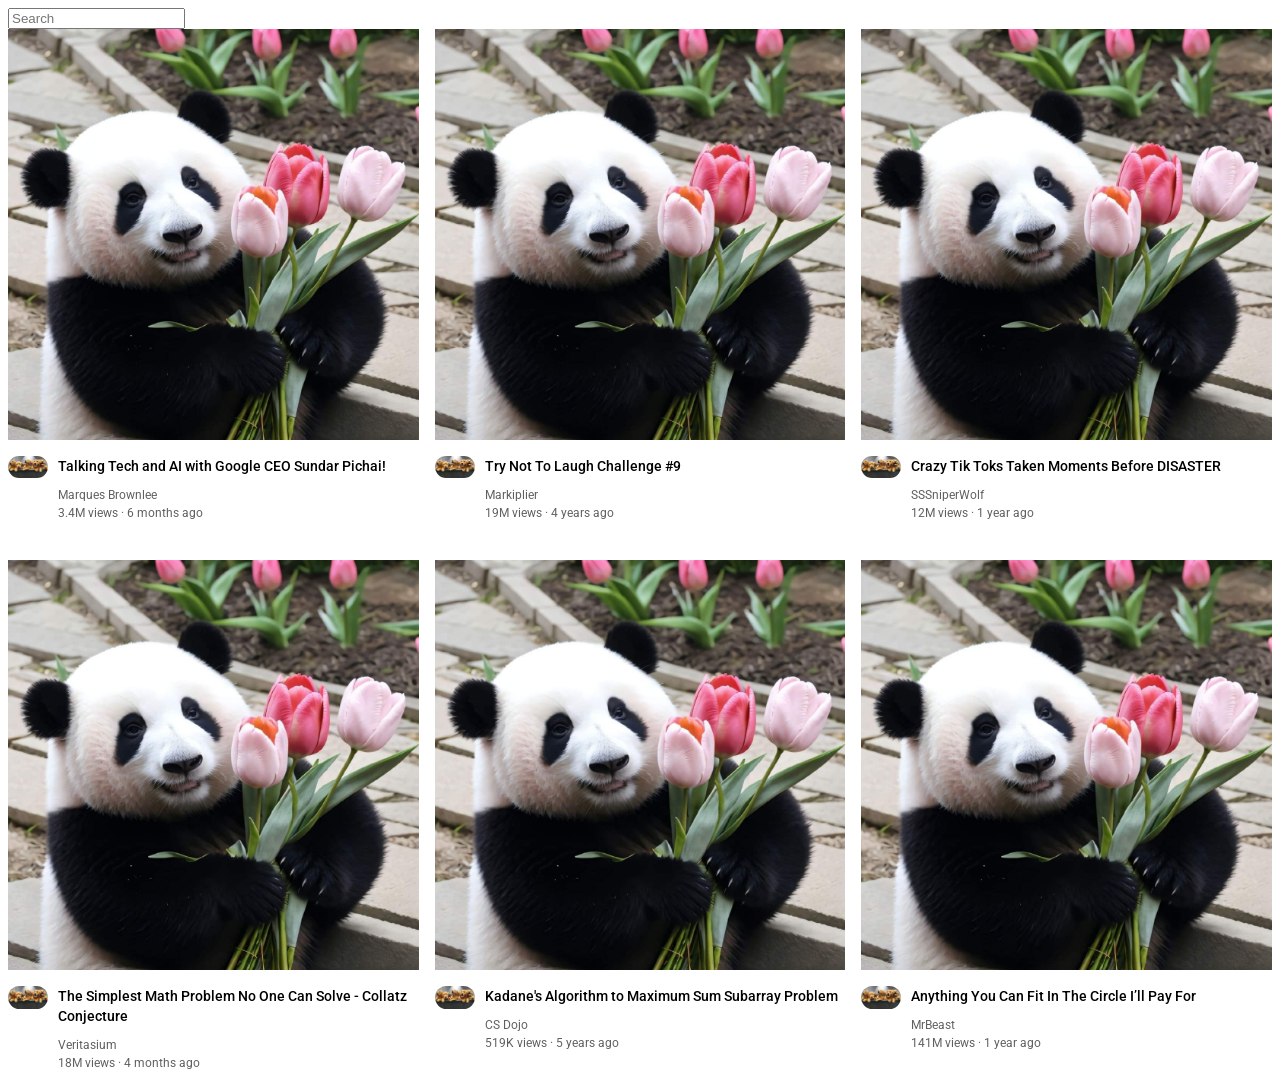
<file: aboutme.html>
<!DOCTYPE html>
<html>
  <head>
    <title>YouTube.com Clone</title>

    <link rel="preconnect" href="https://fonts.googleapis.com">
    <link rel="preconnect" href="https://fonts.gstatic.com" crossorigin>
    <link href="https://fonts.googleapis.com/css2?family=Roboto:wght@400;500;700&display=swap" rel="stylesheet">

    <style>
      p {
        font-family: Roboto, Arial;
        margin-top: 0;
        margin-bottom: 0;
      }

      .thumbnail {
        width: 100%;
      }

      .search-bar {
        display: block;
      }

      .video-title {
        margin-top: 0;
        font-size: 14px;
        font-weight: 500;
        line-height: 20px;
        margin-bottom: 12px;
      }

      .video-info-grid {
        display: grid;
        grid-template-columns: 50px 1fr;
      }

      .profile-picture {
        width: 40px;
        border-radius: 50px;
      }

      .thumbnail-row {
        margin-bottom: 12px;
      }

      .video-author,
      .video-stats {
        font-size: 12px;
        color: rgb(96, 96, 96);
      }

      .video-author {
        margin-bottom: 4px;
      }

      .video-grid {
        display: grid;
        grid-template-columns: 1fr 1fr 1fr;
        column-gap: 16px;
        row-gap: 40px;
      }
    </style>
  </head>
  <body>
    <input class="search-bar" type="text" placeholder="Search">

    <div class="video-grid">
      <div class="video-preview">
        <div class="thumbnail-row">
          <img class="thumbnail" src="panda.jpg">
        </div>
        <div class="video-info-grid">
          <div class="channel-picture">
            <img class="profile-picture" src="dogs.jpg">
          </div>
          <div class="video-info">
            <p class="video-title">
              Talking Tech and AI with Google CEO Sundar Pichai!
            </p>
            <p class="video-author">
              Marques Brownlee
            </p>
            <p class="video-stats">
              3.4M views &#183; 6 months ago
            </p>
          </div>
        </div>
      </div>

      <div class="video-preview">
        <div class="thumbnail-row">
          <img class="thumbnail" src="panda.jpg">
        </div>
        <div class="video-info-grid">
          <div class="channel-picture">
            <img class="profile-picture" src="dogs.jpg">
          </div>
          <div class="video-info">
            <p class="video-title">
              Try Not To Laugh Challenge #9
            </p>
            <p class="video-author">
              Markiplier
            </p>
            <p class="video-stats">
              19M views &#183; 4 years ago
            </p>
          </div>
        </div>
      </div>

      <div class="video-preview">
        <div class="thumbnail-row">
          <img class="thumbnail" src="panda.jpg">
        </div>
        <div class="video-info-grid">
          <div class="channel-picture">
            <img class="profile-picture" src="dogs.jpg">
          </div>
          <div class="video-info">
            <p class="video-title">
              Crazy Tik Toks Taken Moments Before DISASTER
            </p>
            <p class="video-author">
              SSSniperWolf
            </p>
            <p class="video-stats">
              12M views &#183; 1 year ago
            </p>
          </div>
        </div>
      </div>

      <div class="video-preview">
        <div class="thumbnail-row">
          <img class="thumbnail" src="panda.jpg">
        </div>
        <div class="video-info-grid">
          <div class="channel-picture">
            <img class="profile-picture" src="dogs.jpg">
          </div>
          <div class="video-info">
            <p class="video-title">
              The Simplest Math Problem No One Can Solve - Collatz Conjecture
            </p>
            <p class="video-author">
              Veritasium
            </p>
            <p class="video-stats">
              18M views &#183; 4 months ago
            </p>
          </div>
        </div>
      </div>

      <div class="video-preview">
        <div class="thumbnail-row">
          <img class="thumbnail" src="panda.jpg">
        </div>
        <div class="video-info-grid">
          <div class="channel-picture">
            <img class="profile-picture" src="dogs.jpg">
          </div>
          <div class="video-info">
            <p class="video-title">
              Kadane's Algorithm to Maximum Sum Subarray Problem
            </p>
            <p class="video-author">
              CS Dojo
            </p>
            <p class="video-stats">
              519K views &#183; 5 years ago
            </p>
          </div>
        </div>
      </div>

      <div class="video-preview">
        <div class="thumbnail-row">
          <img class="thumbnail" src="panda.jpg">
        </div>
        <div class="video-info-grid">
          <div class="channel-picture">
            <img class="profile-picture" src="dogs.jpg">
          </div>
          <div class="video-info">
            <p class="video-title">
              Anything You Can Fit In The Circle I’ll Pay For
            </p>
            <p class="video-author">
              MrBeast
            </p>
            <p class="video-stats">
              141M views &#183; 1 year ago
            </p>
          </div>
        </div>
      </div>
    </div>
  </body>
</html>
</file>
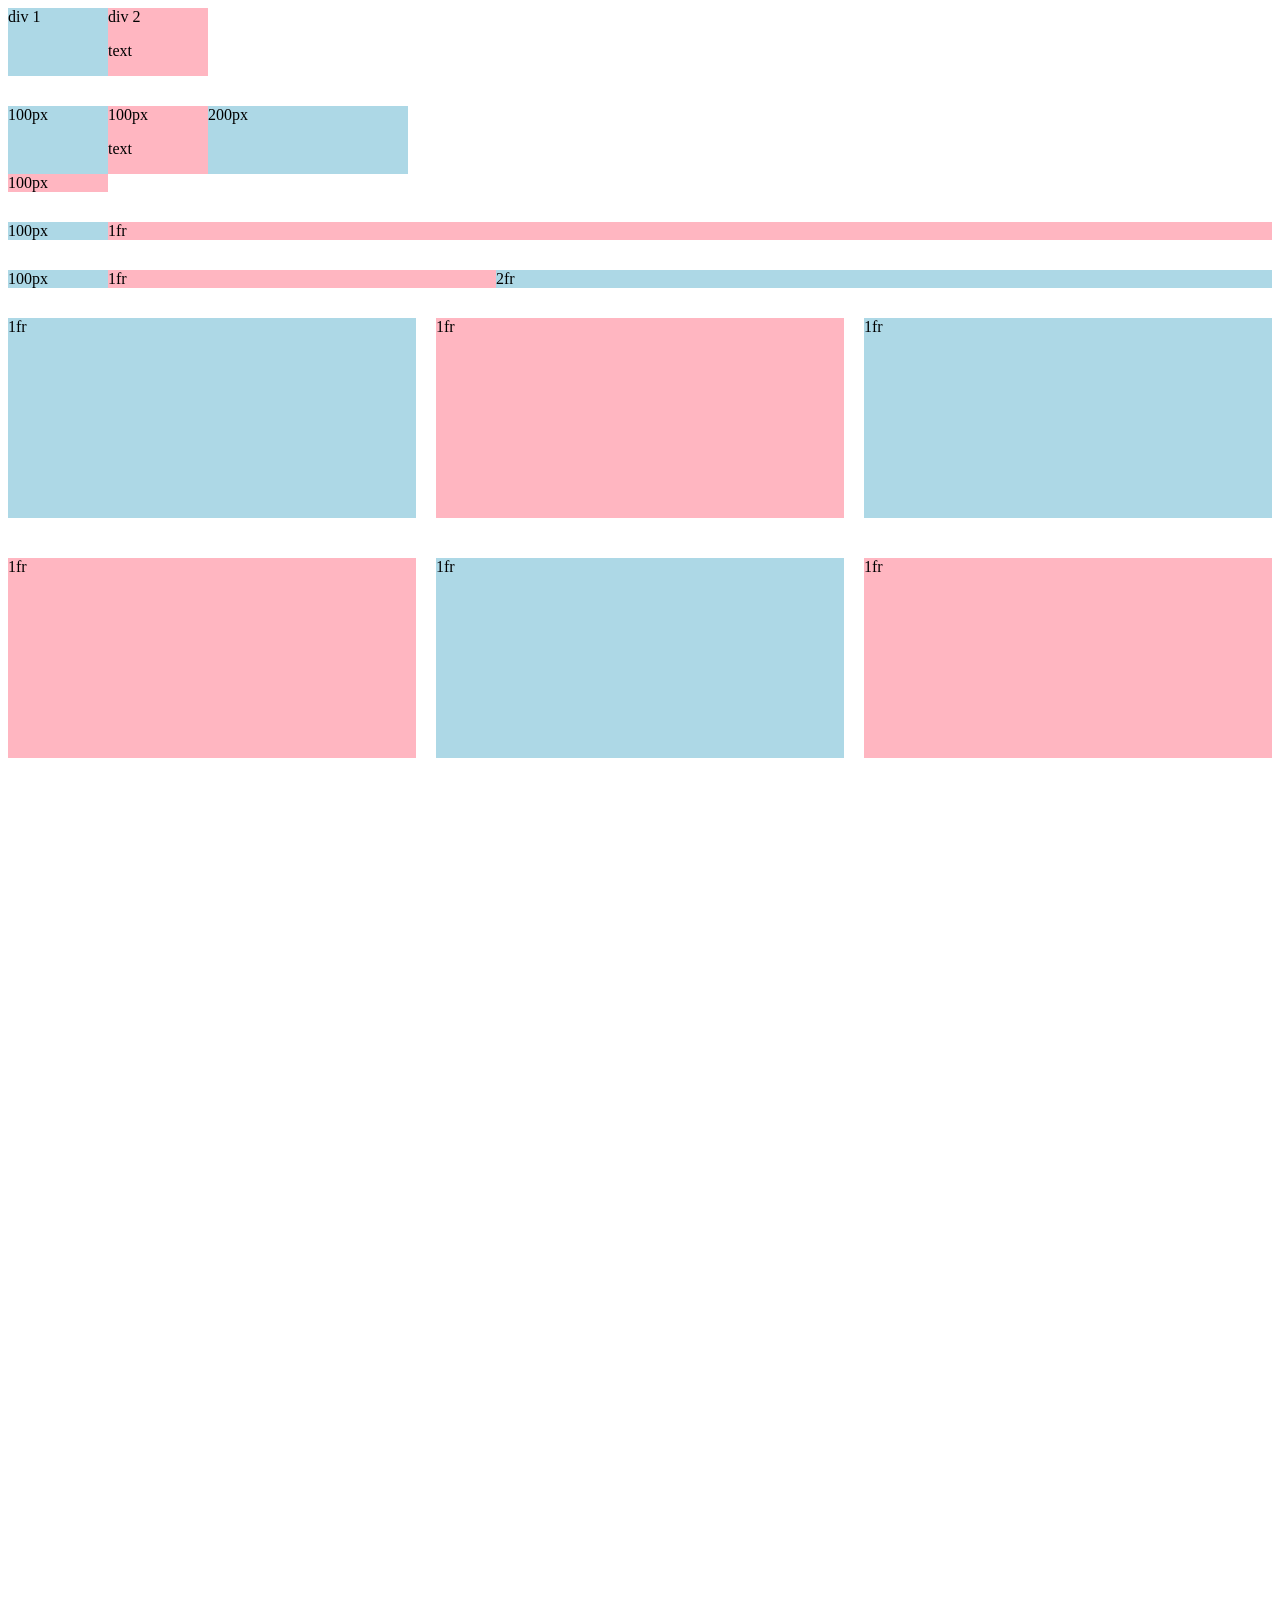
<file: youtube.html>
<!DOCTYPE html>
<html>
  <head>
    <title>Grid Practice</title>
  </head>
  <body style="padding-bottom: 1000px;">
    <div style="
      display: grid;
      grid-template-columns: 100px 100px;
    ">
      <div style="background-color: lightblue;">div 1</div>
      <div style="background-color: lightpink;">div 2<p>text</p></div>
    </div>

    <div style="
      margin-top: 30px;
      display: grid;
      grid-template-columns: 100px 100px 200px;
    ">
      <div style="background-color: lightblue;">100px</div>
      <div style="background-color: lightpink;">100px<p>text</p></div>
      <div style="background-color: lightblue;">200px</div>
      <div style="background-color: lightpink;">100px</div>
    </div>

    <div style="
      margin-top: 30px;
      display: grid;
      grid-template-columns: 100px 1fr;
    ">
      <div style="background-color: lightblue;">100px</div>
      <div style="background-color: lightpink;">1fr</div>
    </div>

    <div style="
      margin-top: 30px;
      display: grid;
      grid-template-columns: 100px 1fr 2fr;
    ">
      <div style="background-color: lightblue;">100px</div>
      <div style="background-color: lightpink;">1fr</div>
      <div style="background-color: lightblue;">2fr</div>
    </div>

    <div style="
      margin-top: 30px;
      display: grid;
      grid-template-columns: 1fr 1fr 1fr;
      column-gap: 20px;
      row-gap: 40px;
    ">
      <div style="background-color: lightblue; height: 200px;">1fr</div>
      <div style="background-color: lightpink; height: 200px;">1fr</div>
      <div style="background-color: lightblue; height: 200px;">1fr</div>
      <div style="background-color: lightpink; height: 200px;">1fr</div>
      <div style="background-color: lightblue; height: 200px;">1fr</div>
      <div style="background-color: lightpink; height: 200px;">1fr</div>
    </div>
  </body>
</html>
</file>
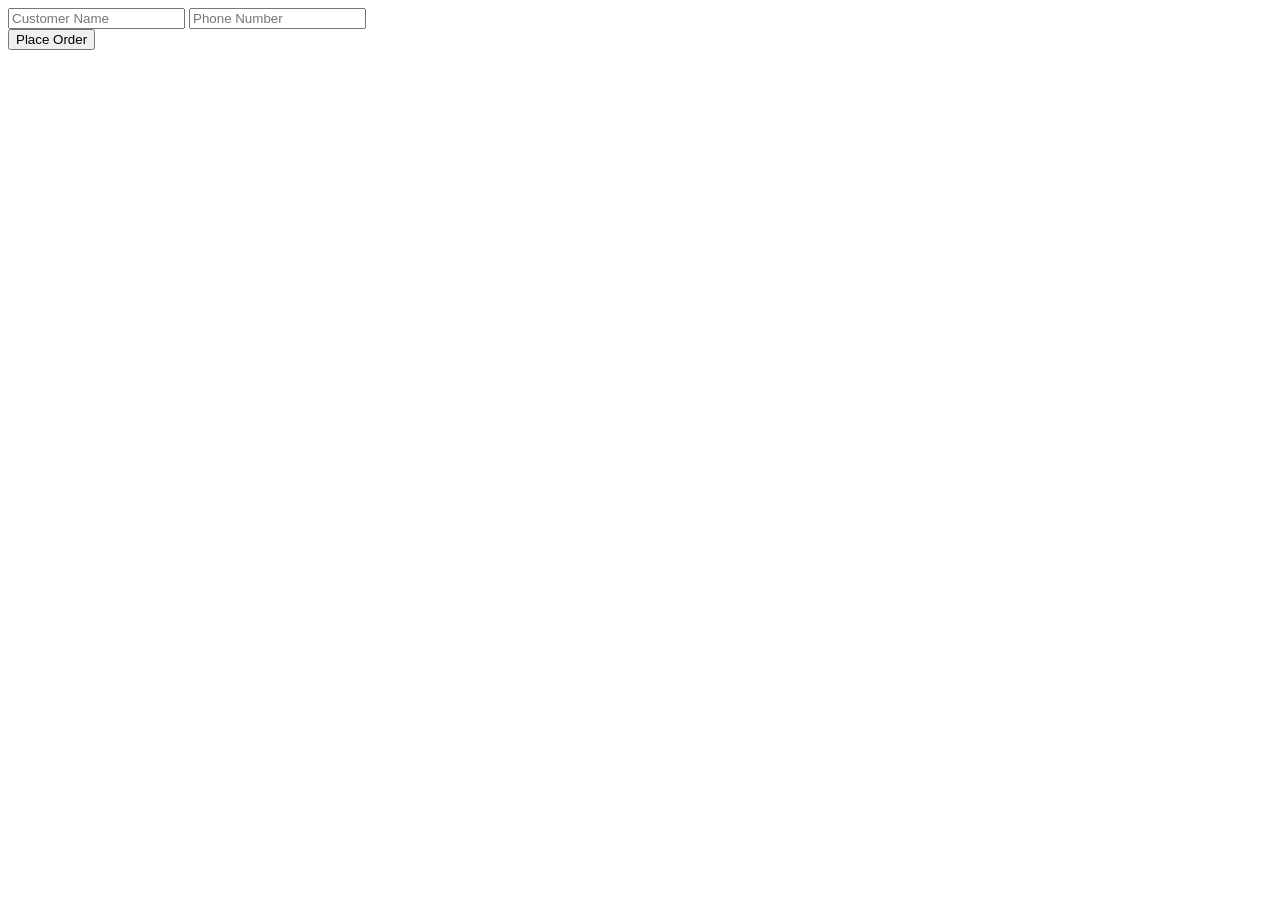
<file: cafe_proj/templates/customer.html>
<!DOCTYPE html>
<html>
<head>

</head>
<body>
    <form action="/place_order" method="post">
        <input
            type="text"
            name="customer_name"
            placeholder="Customer Name"
            required>
        
            <input 
                type = "text"
                name="phone_number"
                placeholder="Phone Number"
                required>
            <br>
            <button type = "submit">
                Place Order
                </button>
    </form>
</body>
</html>
</file>
